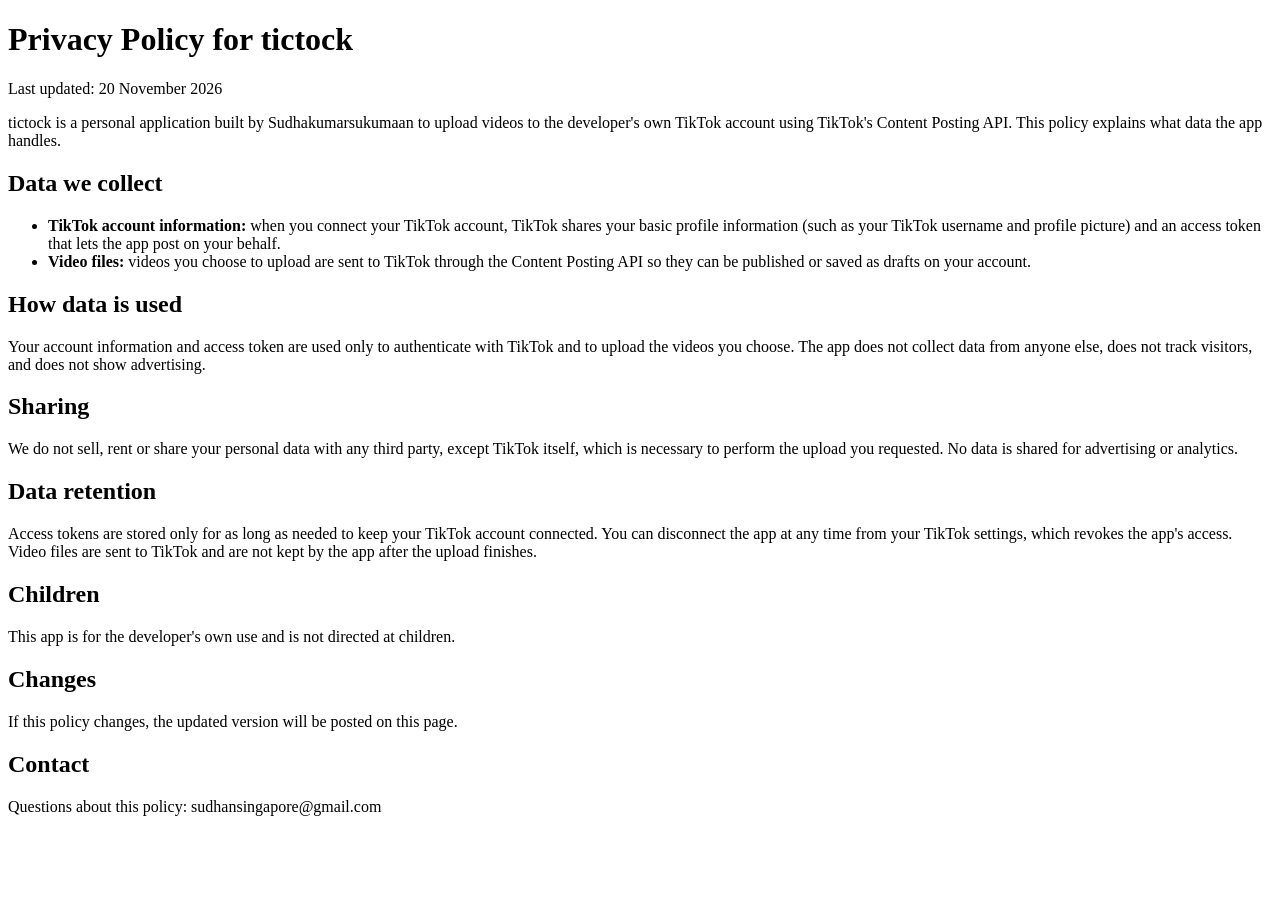
<file: privacy-policy.html>
<!DOCTYPE html>
<html lang="en">
<head>
<meta charset="UTF-8">
<title>Privacy Policy — tictock</title>
</head>
<body>
<h1>Privacy Policy for tictock</h1>
<p>Last updated: 20 November 2026</p>

<p>tictock is a personal application built by Sudhakumarsukumaan to upload videos to the developer's own TikTok account using TikTok's Content Posting API. This policy explains what data the app handles.</p>

<h2>Data we collect</h2>
<ul>
  <li><strong>TikTok account information:</strong> when you connect your TikTok account, TikTok shares your basic profile information (such as your TikTok username and profile picture) and an access token that lets the app post on your behalf.</li>
  <li><strong>Video files:</strong> videos you choose to upload are sent to TikTok through the Content Posting API so they can be published or saved as drafts on your account.</li>
</ul>

<h2>How data is used</h2>
<p>Your account information and access token are used only to authenticate with TikTok and to upload the videos you choose. The app does not collect data from anyone else, does not track visitors, and does not show advertising.</p>

<h2>Sharing</h2>
<p>We do not sell, rent or share your personal data with any third party, except TikTok itself, which is necessary to perform the upload you requested. No data is shared for advertising or analytics.</p>

<h2>Data retention</h2>
<p>Access tokens are stored only for as long as needed to keep your TikTok account connected. You can disconnect the app at any time from your TikTok settings, which revokes the app's access. Video files are sent to TikTok and are not kept by the app after the upload finishes.</p>

<h2>Children</h2>
<p>This app is for the developer's own use and is not directed at children.</p>

<h2>Changes</h2>
<p>If this policy changes, the updated version will be posted on this page.</p>

<h2>Contact</h2>
<p>Questions about this policy: sudhansingapore@gmail.com</p>
</body>
</html>
</file>
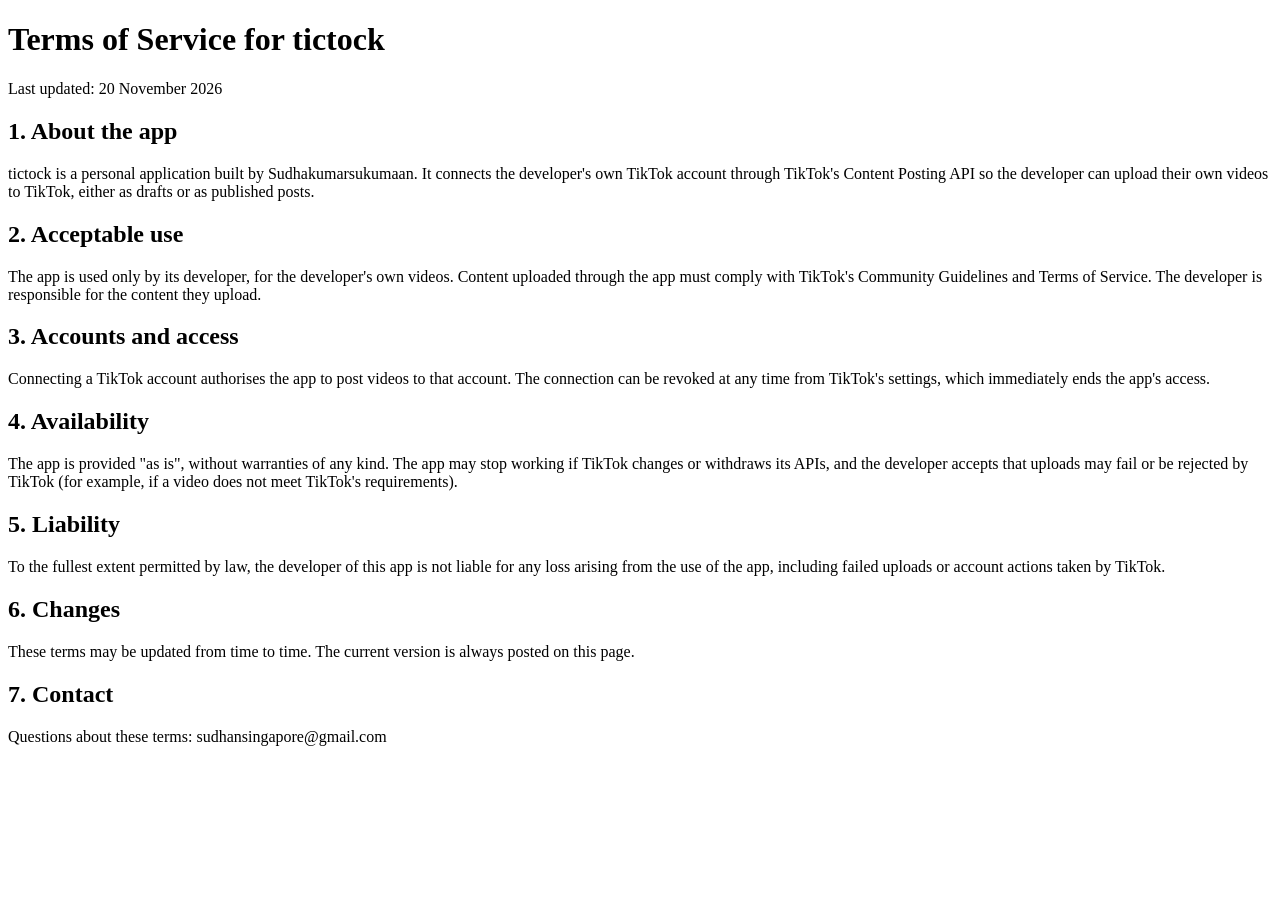
<file: terms-of-service.html>
<!DOCTYPE html>
<html lang="en">
<head>
<meta charset="UTF-8">
<title>Terms of Service — tictock</title>
</head>
<body>
<h1>Terms of Service for tictock</h1>
<p>Last updated: 20 November 2026</p>

<h2>1. About the app</h2>
<p>tictock is a personal application built by Sudhakumarsukumaan. It connects the developer's own TikTok account through TikTok's Content Posting API so the developer can upload their own videos to TikTok, either as drafts or as published posts.</p>

<h2>2. Acceptable use</h2>
<p>The app is used only by its developer, for the developer's own videos. Content uploaded through the app must comply with TikTok's Community Guidelines and Terms of Service. The developer is responsible for the content they upload.</p>

<h2>3. Accounts and access</h2>
<p>Connecting a TikTok account authorises the app to post videos to that account. The connection can be revoked at any time from TikTok's settings, which immediately ends the app's access.</p>

<h2>4. Availability</h2>
<p>The app is provided "as is", without warranties of any kind. The app may stop working if TikTok changes or withdraws its APIs, and the developer accepts that uploads may fail or be rejected by TikTok (for example, if a video does not meet TikTok's requirements).</p>

<h2>5. Liability</h2>
<p>To the fullest extent permitted by law, the developer of this app is not liable for any loss arising from the use of the app, including failed uploads or account actions taken by TikTok.</p>

<h2>6. Changes</h2>
<p>These terms may be updated from time to time. The current version is always posted on this page.</p>

<h2>7. Contact</h2>
<p>Questions about these terms: sudhansingapore@gmail.com</p>
</body>
</html>
</file>
